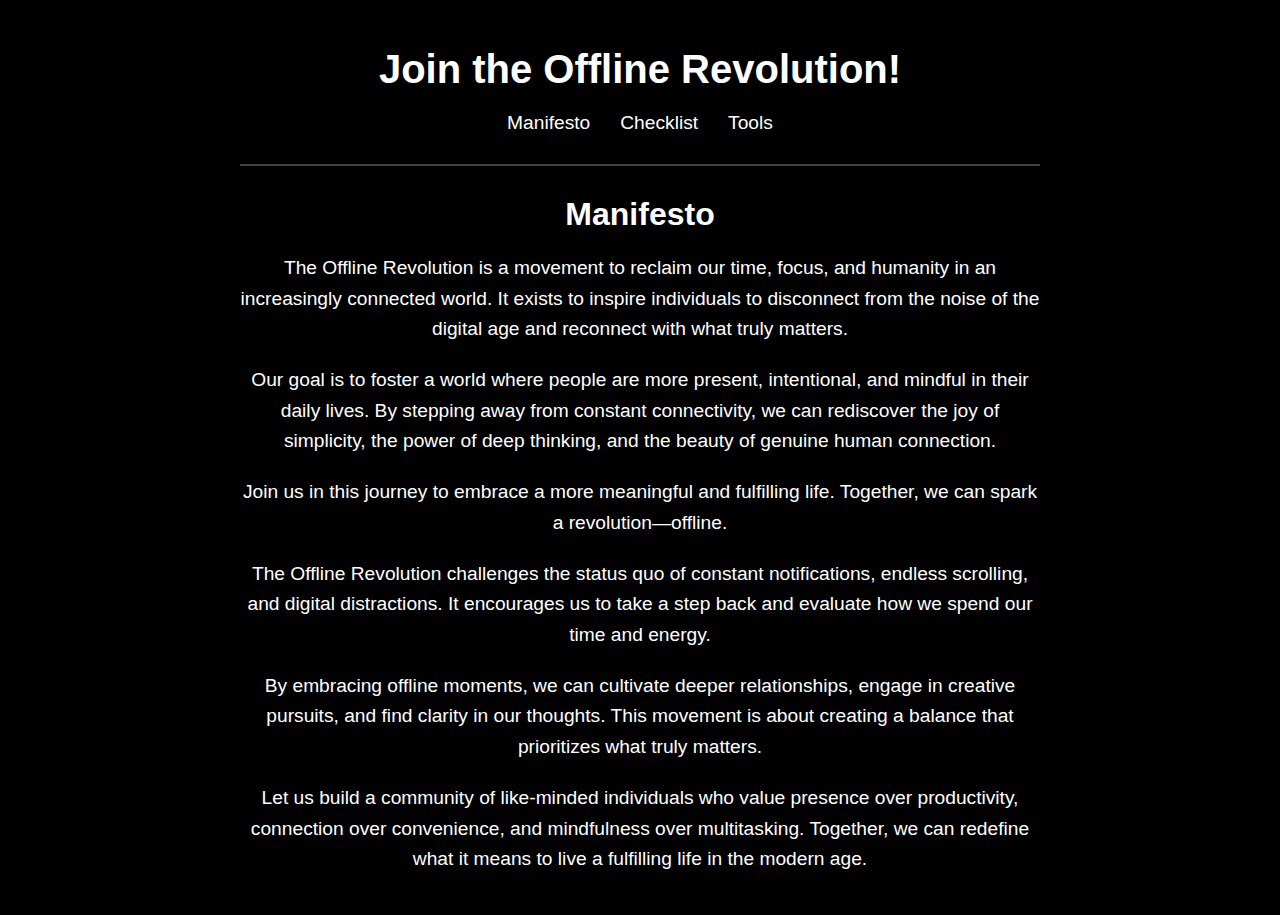
<file: index.html>
<!DOCTYPE html>
<html lang="en">
<head>
    <meta charset="UTF-8">
    <meta name="viewport" content="width=device-width, initial-scale=1.0">
    <title>Offline Revolution</title>
    <link rel="stylesheet" href="css/style.css">
    <style>
        .container {
            max-width: 800px; /* Limit the width of the content */
            margin: 0 auto; /* Center the content horizontally */
        }
    </style>
</head>
<body>
    <div class="container">
        <h1>Join the Offline Revolution!</h1>
        <nav>
            <ul>
                <li><a href="index.html">Manifesto</a></li>
                <li><a href="checklist.html">Checklist</a></li>
                <li><a href="tools.html">Tools</a></li>
            </ul>
        </nav>
        <hr>
        <h2>Manifesto</h2>
        <p>
            The Offline Revolution is a movement to reclaim our time, focus, and humanity in an increasingly connected world. 
            It exists to inspire individuals to disconnect from the noise of the digital age and reconnect with what truly matters.
        </p>
        <p>
            Our goal is to foster a world where people are more present, intentional, and mindful in their daily lives. 
            By stepping away from constant connectivity, we can rediscover the joy of simplicity, the power of deep thinking, 
            and the beauty of genuine human connection.
        </p>
        <p>
            Join us in this journey to embrace a more meaningful and fulfilling life. Together, we can spark a revolution—offline.
        </p>
        <p>
            The Offline Revolution challenges the status quo of constant notifications, endless scrolling, and digital distractions. 
            It encourages us to take a step back and evaluate how we spend our time and energy.
        </p>
        <p>
            By embracing offline moments, we can cultivate deeper relationships, engage in creative pursuits, and find clarity in our thoughts. 
            This movement is about creating a balance that prioritizes what truly matters.
        </p>
        <p>
            Let us build a community of like-minded individuals who value presence over productivity, connection over convenience, 
            and mindfulness over multitasking. Together, we can redefine what it means to live a fulfilling life in the modern age.
        </p>
    </div>
</body>
</html>
</file>
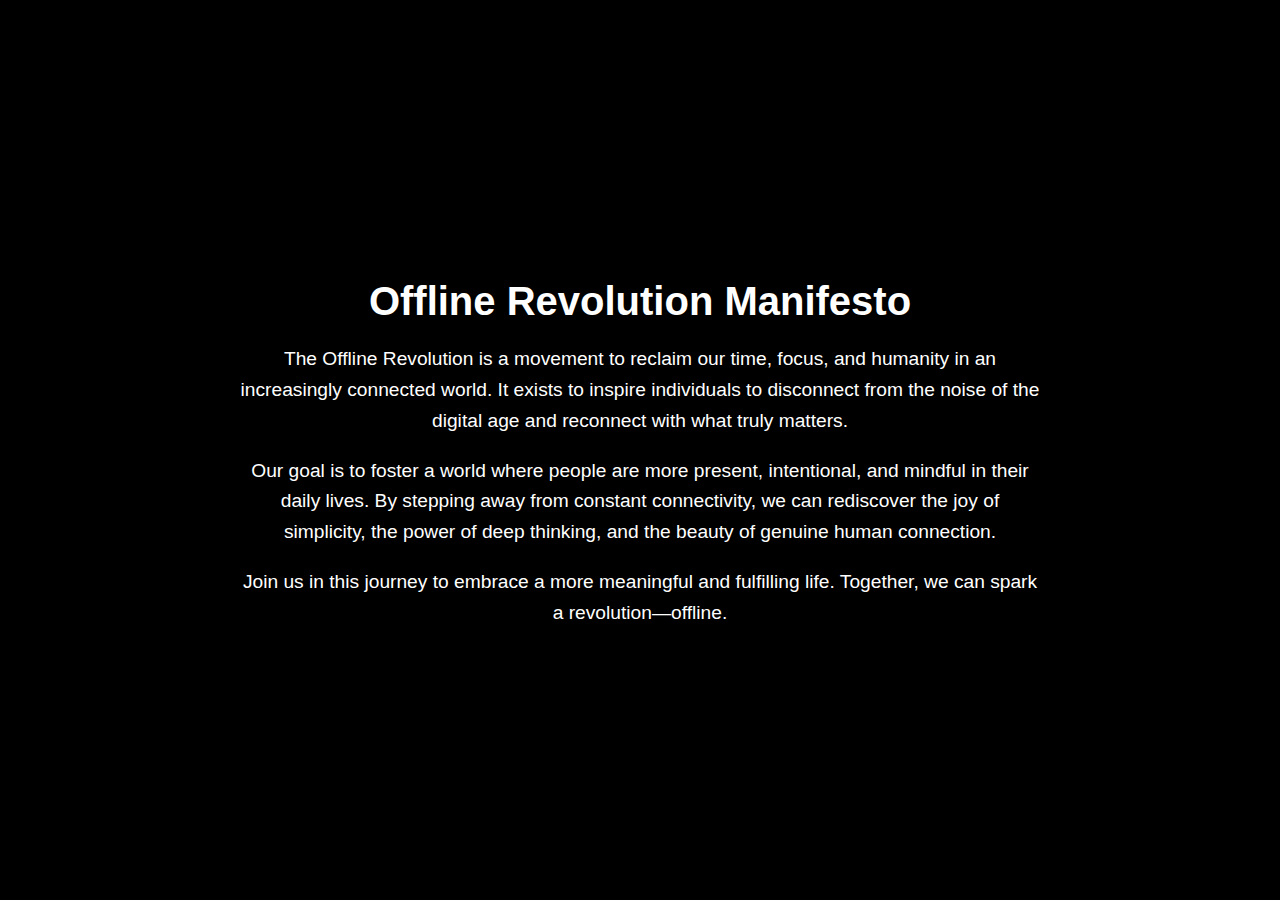
<file: manifesto.html>
<!DOCTYPE html>
<html lang="en">
<head>
    <meta charset="UTF-8">
    <meta name="viewport" content="width=device-width, initial-scale=1.0">
    <title>Offline Revolution - Manifesto</title>
    <style>
        body {
            background-color: #000; /* Very dark background */
            color: #fff; /* White text */
            font-family: Arial, sans-serif;
            margin: 0;
            display: flex;
            justify-content: center;
            align-items: center;
            height: 100vh;
            text-align: center;
        }
        .container {
            max-width: 800px;
            padding: 20px;
        }
        h1 {
            font-size: 2.5em;
            margin-bottom: 20px;
        }
        p {
            font-size: 1.2em;
            line-height: 1.6;
        }
    </style>
</head>
<body>
    <div class="container">
        <h1>Offline Revolution Manifesto</h1>
        <p>
            The Offline Revolution is a movement to reclaim our time, focus, and humanity in an increasingly connected world. 
            It exists to inspire individuals to disconnect from the noise of the digital age and reconnect with what truly matters.
        </p>
        <p>
            Our goal is to foster a world where people are more present, intentional, and mindful in their daily lives. 
            By stepping away from constant connectivity, we can rediscover the joy of simplicity, the power of deep thinking, 
            and the beauty of genuine human connection.
        </p>
        <p>
            Join us in this journey to embrace a more meaningful and fulfilling life. Together, we can spark a revolution—offline.
        </p>
    </div>
</body>
</html>
</file>
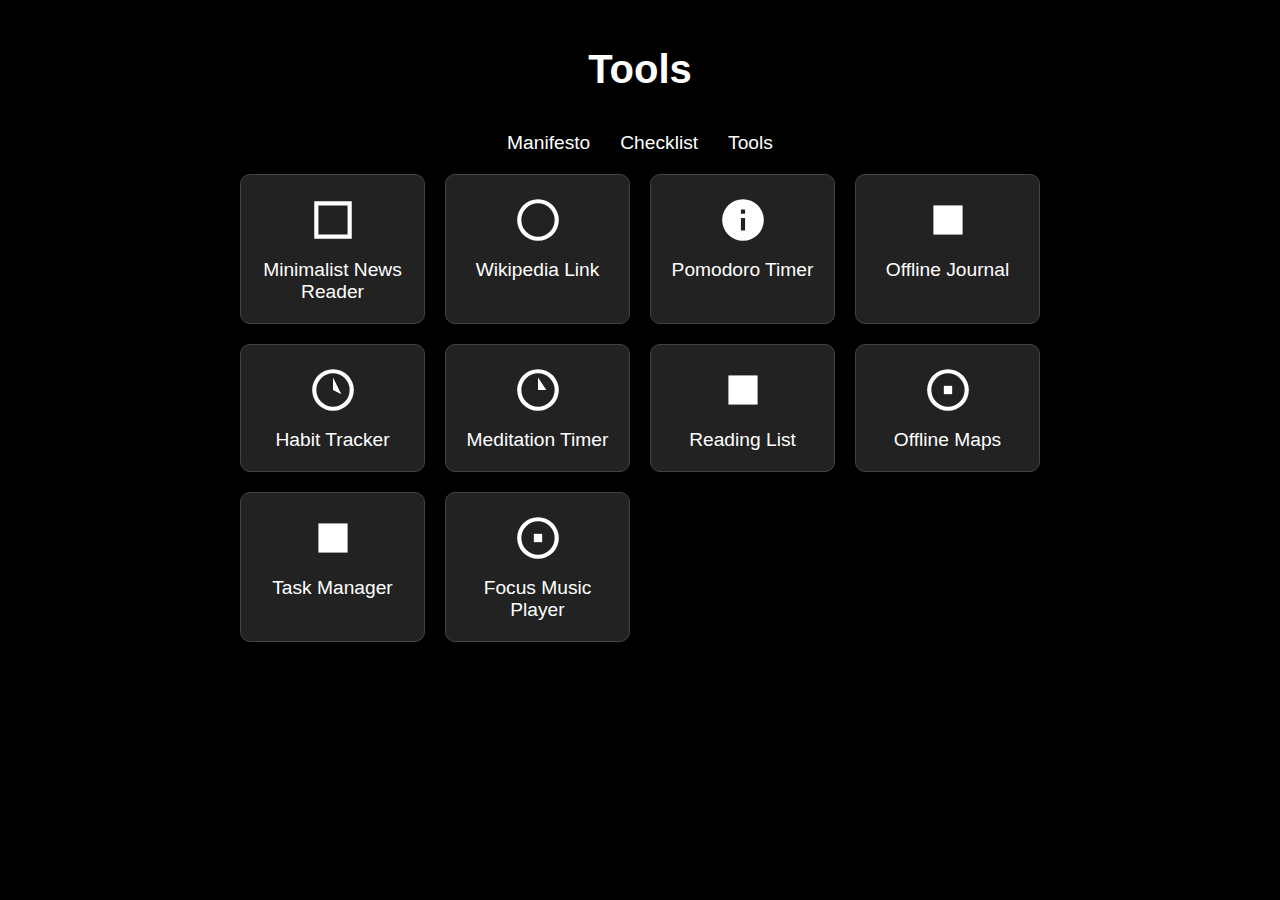
<file: tools.html>
<!DOCTYPE html>
<html lang="en">
<head>
    <meta charset="UTF-8">
    <meta name="viewport" content="width=device-width, initial-scale=1.0">
    <title>Offline Revolution - Tools</title>
    <link rel="stylesheet" href="css/style.css">
</head>
<body>
    <h1>Tools</h1>
    <nav>
        <ul>
            <li><a href="index.html">Manifesto</a></li>
            <li><a href="checklist.html">Checklist</a></li>
            <li><a href="tools.html">Tools</a></li>
        </ul>
    </nav>
    <div class="grid">
        <div class="tool">
            <svg xmlns="http://www.w3.org/2000/svg" viewBox="0 0 24 24">
                <path d="M3 3h18v18H3z" fill="none" />
                <path d="M21 3H3v18h18V3zm-2 16H5V5h14v14z" />
            </svg>
            <div class="tool-name">Minimalist News Reader</div>
        </div>
        <div class="tool">
            <svg xmlns="http://www.w3.org/2000/svg" viewBox="0 0 24 24">
                <circle cx="12" cy="12" r="10" fill="none" />
                <path d="M12 2a10 10 0 100 20 10 10 0 000-20zm0 18a8 8 0 110-16 8 8 0 010 16z" />
            </svg>
            <div class="tool-name">Wikipedia Link</div>
        </div>
        <div class="tool">
            <svg xmlns="http://www.w3.org/2000/svg" viewBox="0 0 24 24">
                <path d="M12 2a10 10 0 100 20 10 10 0 000-20zm1 15h-2v-6h2v6zm0-8h-2V7h2v2z" />
            </svg>
            <div class="tool-name">Pomodoro Timer</div>
        </div>
        <div class="tool">
            <svg xmlns="http://www.w3.org/2000/svg" viewBox="0 0 24 24">
                <path d="M3 3h18v18H3z" fill="none" />
                <path d="M5 5h14v14H5z" />
            </svg>
            <div class="tool-name">Offline Journal</div>
        </div>
        <div class="tool">
            <svg xmlns="http://www.w3.org/2000/svg" viewBox="0 0 24 24">
                <path d="M12 2a10 10 0 100 20 10 10 0 000-20zm0 18a8 8 0 110-16 8 8 0 010 16z" />
                <path d="M12 6v6l4 2" />
            </svg>
            <div class="tool-name">Habit Tracker</div>
        </div>
        <div class="tool">
            <svg xmlns="http://www.w3.org/2000/svg" viewBox="0 0 24 24">
                <circle cx="12" cy="12" r="10" fill="none" />
                <path d="M12 2a10 10 0 100 20 10 10 0 000-20zm0 18a8 8 0 110-16 8 8 0 010 16z" />
                <path d="M12 6v6h4" />
            </svg>
            <div class="tool-name">Meditation Timer</div>
        </div>
        <div class="tool">
            <svg xmlns="http://www.w3.org/2000/svg" viewBox="0 0 24 24">
                <path d="M3 3h18v18H3z" fill="none" />
                <path d="M5 5h14v14H5z" />
                <path d="M7 7h10v10H7z" />
            </svg>
            <div class="tool-name">Reading List</div>
        </div>
        <div class="tool">
            <svg xmlns="http://www.w3.org/2000/svg" viewBox="0 0 24 24">
                <path d="M12 2a10 10 0 100 20 10 10 0 000-20zm0 18a8 8 0 110-16 8 8 0 010 16z" />
                <path d="M10 10h4v4h-4z" />
            </svg>
            <div class="tool-name">Offline Maps</div>
        </div>
        <div class="tool">
            <svg xmlns="http://www.w3.org/2000/svg" viewBox="0 0 24 24">
                <path d="M3 3h18v18H3z" fill="none" />
                <path d="M5 5h14v14H5z" />
                <path d="M7 7h10v10H7z" />
            </svg>
            <div class="tool-name">Task Manager</div>
        </div>
        <div class="tool">
            <svg xmlns="http://www.w3.org/2000/svg" viewBox="0 0 24 24">
                <circle cx="12" cy="12" r="10" fill="none" />
                <path d="M12 2a10 10 0 100 20 10 10 0 000-20zm0 18a8 8 0 110-16 8 8 0 010 16z" />
                <path d="M10 10h4v4h-4z" />
            </svg>
            <div class="tool-name">Focus Music Player</div>
        </div>
    </div>
</body>
</html>
</file>
<file: css/style.css>
body {
    background-color: #000; /* Very dark background */
    color: #fff; /* White text */
    font-family: Arial, sans-serif;
    margin: 0;
    display: flex;
    justify-content: center;
    align-items: center;
    flex-direction: column;
    text-align: center;
    padding: 20px;
}

nav ul {
    list-style: none;
    padding: 0;
    margin: 20px 0;
    display: flex;
    justify-content: center;
    gap: 30px; /* Add decent gap between items */
}

nav ul li {
    margin: 0; /* Remove vertical margin since items are horizontal */
}

nav ul li a {
    color: #fff;
    text-decoration: none;
    font-size: 1.2em;
}

nav ul li a:hover {
    text-decoration: underline;
}

hr {
    border: 1px solid #444;
    margin: 30px 0;
}

h1 {
    font-size: 2.5em;
    margin-bottom: 20px;
}

h2 {
    font-size: 2em;
    margin-bottom: 20px;
}

p {
    font-size: 1.2em;
    line-height: 1.6;
    margin-bottom: 20px;
}

.grid {
    display: grid;
    grid-template-columns: repeat(auto-fit, minmax(150px, 1fr));
    gap: 20px;
    width: 100%;
    max-width: 800px;
}

.tool {
    background-color: #222;
    border: 1px solid #444;
    border-radius: 10px;
    padding: 20px;
    text-align: center;
    transition: transform 0.2s;
}

.tool:hover {
    transform: scale(1.05);
}

.tool svg {
    width: 50px;
    height: 50px;
    fill: #fff;
    margin-bottom: 10px;
}

.tool-name {
    font-size: 1.2em;
}
</file>
